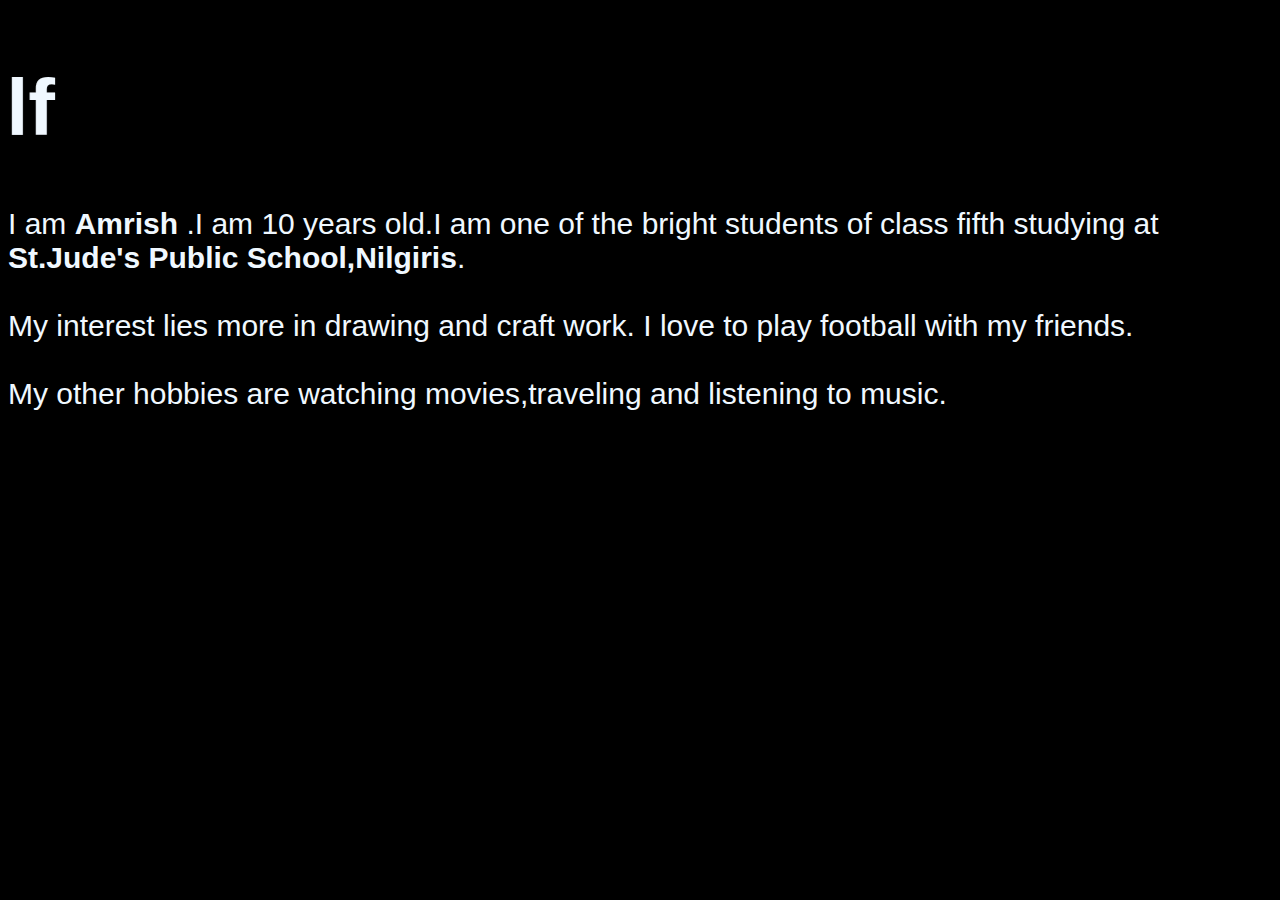
<file: about.html>
<html>
<head>
    <title></title>
    <link rel="stylesheet" href="style.css">
</head>

<body id="abtbody">
    <section id="abt2">
    <marquee direction="right"><h1>About Myself</h1></marquee>
    </section>
    
    <section id="abt1">
        
    I am <b>Amrish</b> .I am 10 years old.I am one of the bright students of class fifth
    studying at <b>St.Jude's Public School,Nilgiris</b>.<br><br>
    
    My interest lies more in drawing and craft work. I love to play football with my friends.<br>
    <br>
    My other hobbies are watching movies,traveling and listening to music.<br>
    <br>
    
    </section>
</body></html>
</file>
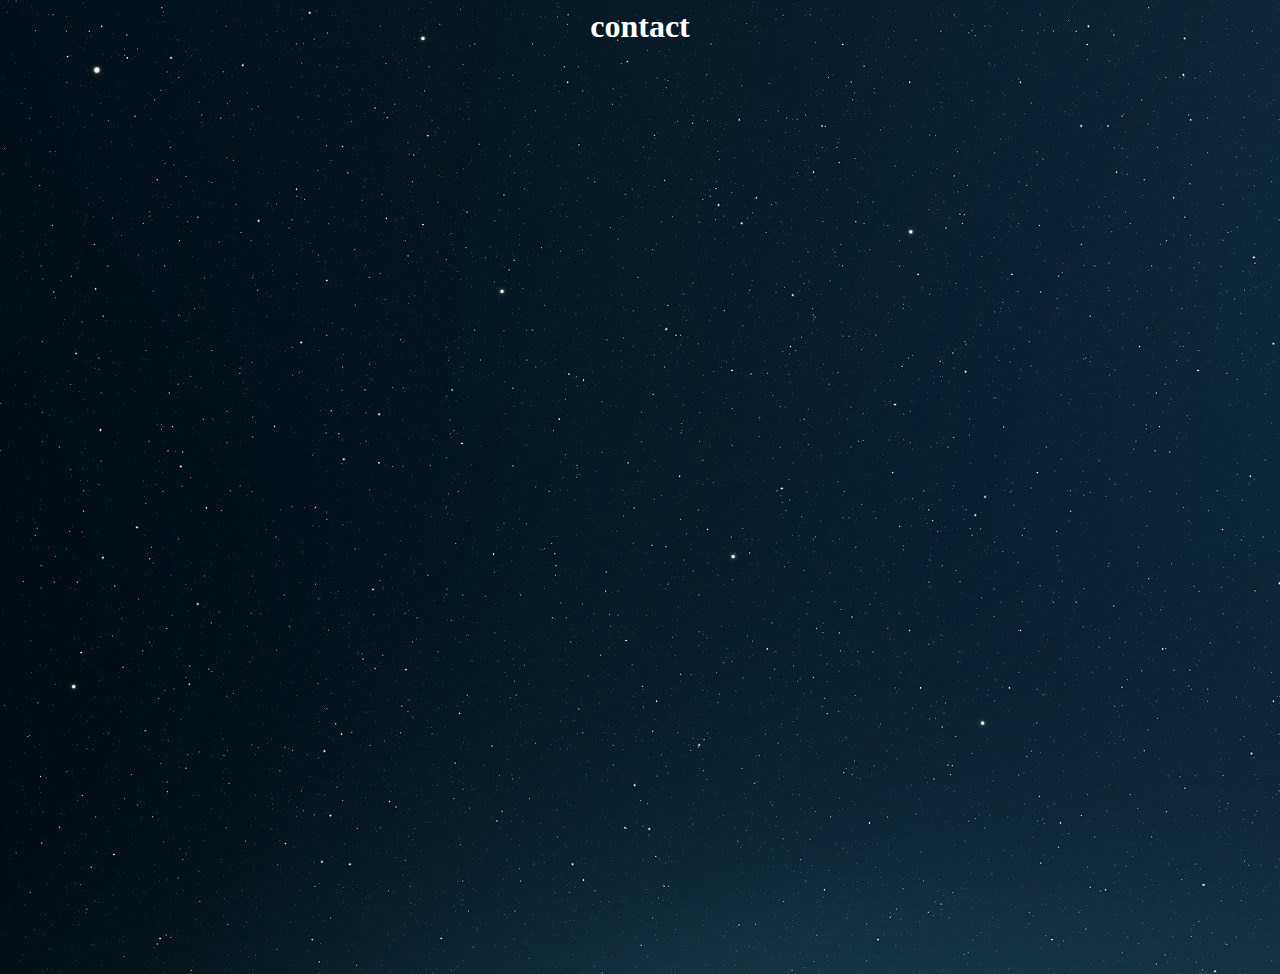
<file: contact.html>
<html>

<head>
    <title>contact</title>
</head>
 <link rel="stylesheet" href="style.css">
<body id="conbody">
    <center>
    <h1>contact</h1>
    <iframe src="https://www.google.com/maps/embed?pb=!1m18!1m12!1m3!1d244.4369389064475!2d76.8730432038132!3d11.408197413342378!2m3!1f0!2f0!3f0!3m2!1i1024!2i768!4f13.1!3m3!1m2!1s0x3ba8c03010ccbebf%3A0xb275512f24187840!2sAravenu%2C%20Tamil%20Nadu%20643201!5e0!3m2!1sen!2sin!4v1606404109175!5m2!1sen!2sin" width="900" height="900" frameborder="0" style="border:0;" allowfullscreen="" aria-hidden="false" tabindex="0"></iframe>
        </center>
</body>

</html>
</file>
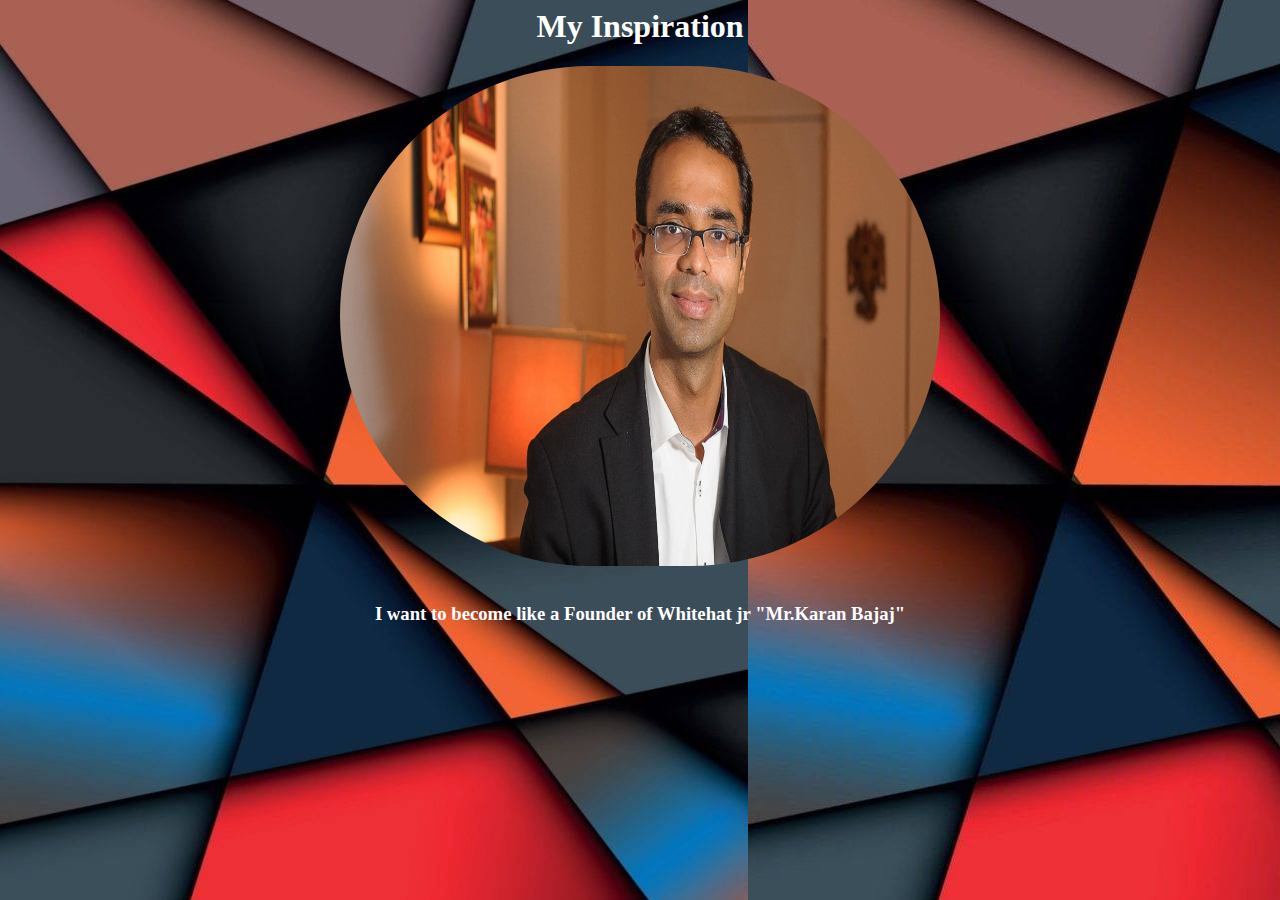
<file: inspration.html>
<html>
<head>
    <link rel="stylesheet" href="style.css">
 <title>My Inspiration</title>
</head>
<body id="in">
    <center>
    <h1>My Inspiration</h1>
    <img src="Karan-Bajaj-WhiteHat.jpg"> <br><br>
     <h3>   I want to become like a Founder of Whitehat jr "Mr.Karan Bajaj"   </h3>
       </center> 
</body>
</html>
</file>
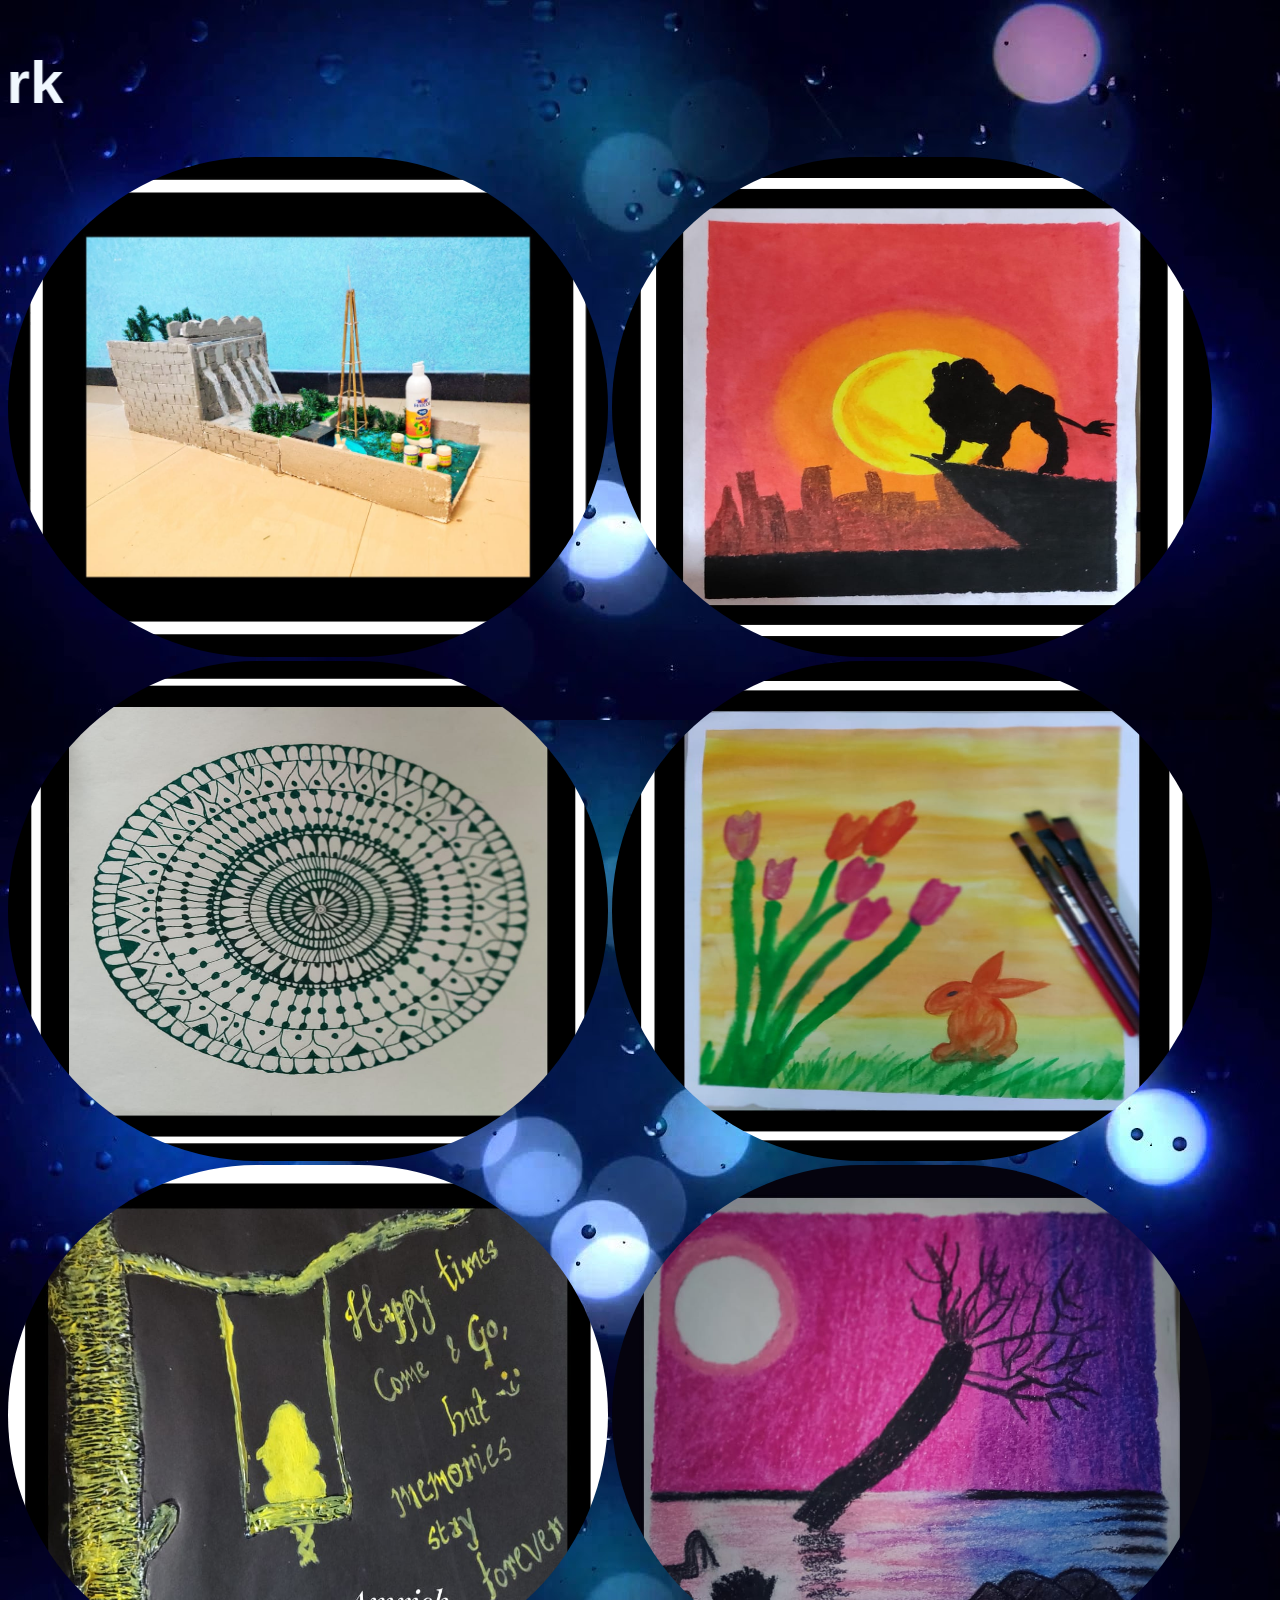
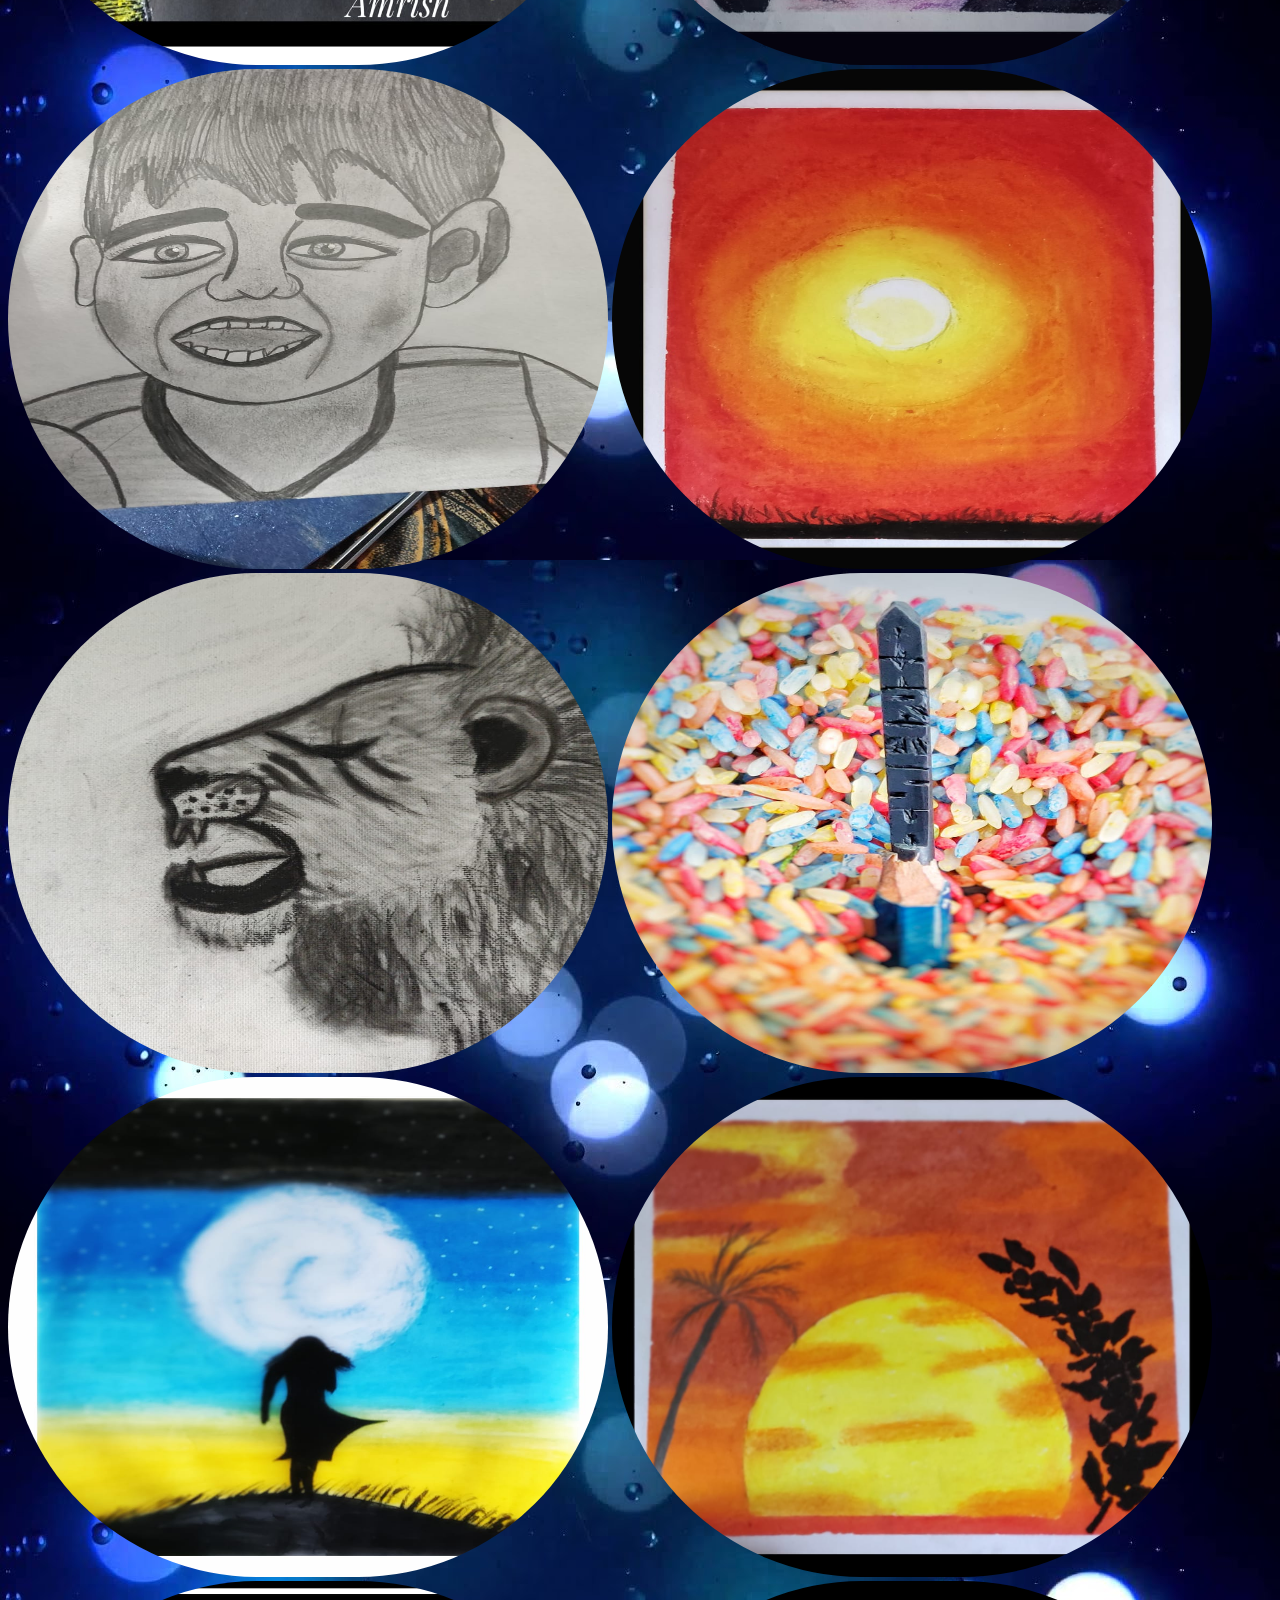
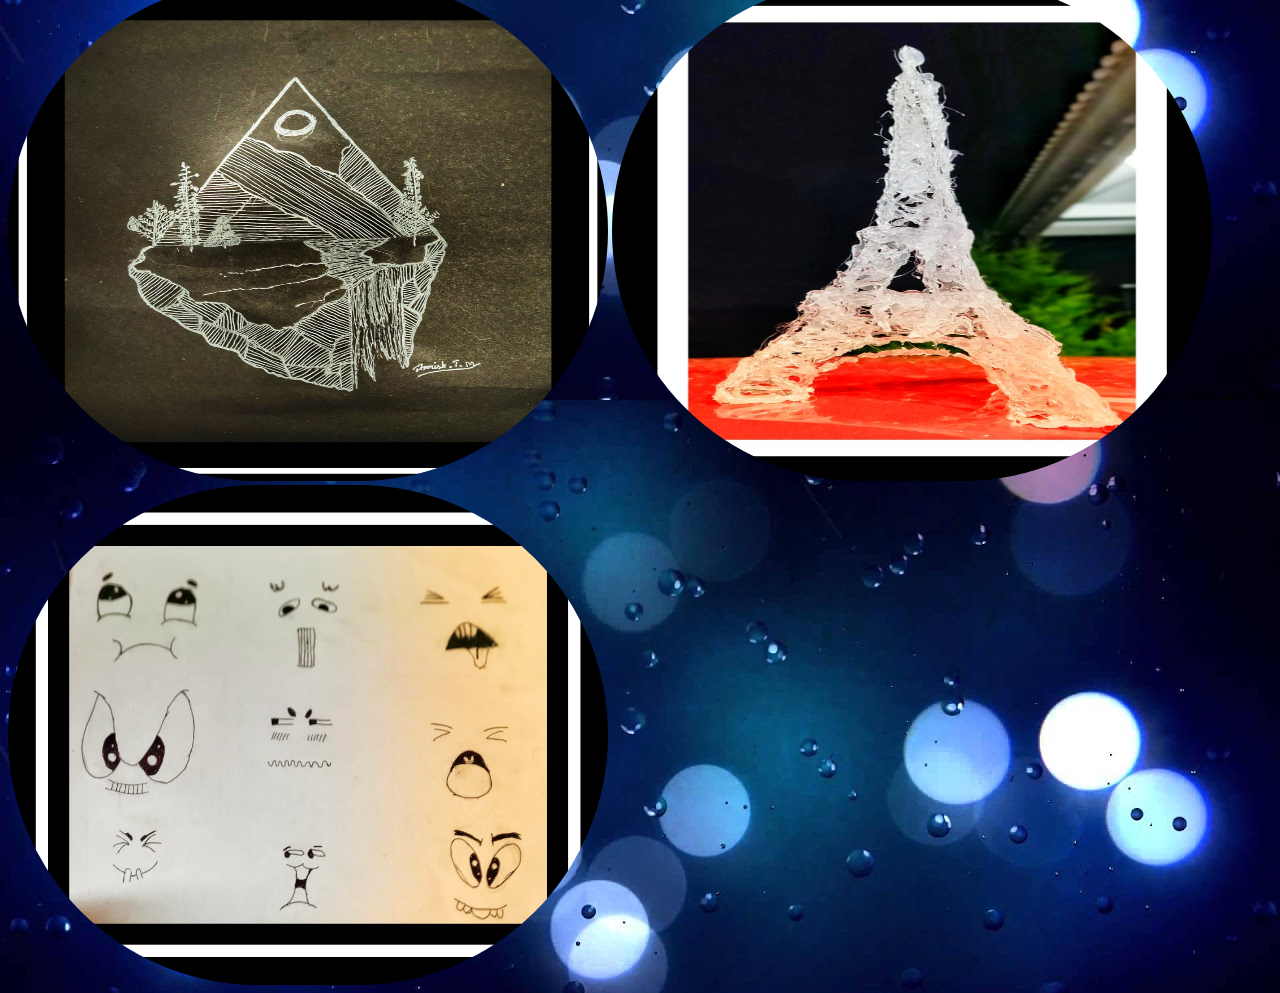
<file: Mywork.html>
<html>
<head>
    <title></title>
    <link rel="stylesheet" href="style.css">
</head>

<body id="mybody">
    <section id="my1">
    <marquee direction="right"><h1>My work</h1></marquee>
    </section>
    
    <section id="my2">
        <span>
        <img src="58336abb-ef22-4a1a-aefa-4dea96059524.jpg">
        <img src="108147dd-e82d-481c-a0e2-1632a4a937f4.jpg">
        <img src="3d7e3f07-6bfe-4d05-9c58-b9c87e8b38c7%20(1).jpg">
        <img src="6c9c8d5a-aadf-4413-a2e4-0cbc2de39e61.jpg">
            <img src="76b4ce6f-fd95-411d-b244-6d7a90fb5402.jpg">
            <img src="8ab79d3d-3b65-4e4e-bb9c-e9e0eee31c0d.jpg">
            <img src="7733ac78-3ecd-429f-a544-dacb4d6fdec4.jpg">
            <img src="9042ee8e-e936-4f57-8a40-c1aefc6c0b18.jpg">
            <img src="a5d0a089-78ac-4b49-8b2f-30349ff4f816.jpg">
            <img src="a83ecb8e-0dc2-4605-8d1e-2f98d21f8124.jpg">
            <img src="a9d500dd-3d10-43bc-8daf-cebe21a94b76.jpg">
            <img src="b9862282-a3c4-4f33-ac61-c9f1bde099c0.jpg">
            <img src="cc2e32be-6dfb-4eec-a952-e6d1ec4850a8.jpg">
            <img src="f84ddac1-0bbe-48bb-9f91-f2d8f105725c.jpg">
            <img src="fd1766d0-6158-4e21-8366-d6d37e05f534.jpg">
        </span>
   
    
    </section>
</body></html>
</file>
<file: style.css>
img {
    width: 600px;
    height: 500px;
    border-radius: 500px;

}

body {
    
padding-top: 800px;
}

.menu {
    position: absolute;

    list-style: none;
    top: 10px;
    right: 30px;

    z-index: 10;
}

.link {
    float: left;
    padding-left: 10px;
    padding-right: 10px;
    font-size: 20px;
    text-transform: uppercase;


}

#name {
    position: absolute;
    top: 0;
    left: 0;
    right: 0;
    bottom: 0;
    height: 800px;
    width: 100%;
    display: table;
    background: linear-gradient(#fc0703, #ffe600, #00ff26, #00f2ff, #1100ff, #ff0008);
    overflow: hidden
}

#title {
    display: table-cell;
    vertical-align: middle
}

#abt1{
    
    color: aliceblue;
    font-family: sans-serif;
    font-size: 30px;
    
   }
#abtbody
{
    padding-top: 0px;
    background-color: black;    
}
#abt2{
    
    color: aliceblue;
    font-family: sans-serif;
    font-size: 40px;

    
}
#my1{
    
    color: aliceblue;
    font-family: sans-serif;
    font-size: 30px;
    
   }
#mybody
{
    padding-top: 0px;
    background-image:url(maxresdefault.jpg);
    
}
#in{
    background-image: url(background.jpg);
    padding-top: 0px;
    color: white
}
#myimg{
    width: 500px;
    height: 500px; 
}
#conbody{
      padding-top: 0px;
    background-image: url(windows-10-uhd-4k-wallpaper.jpg);
    color: white
        
}
</file>
